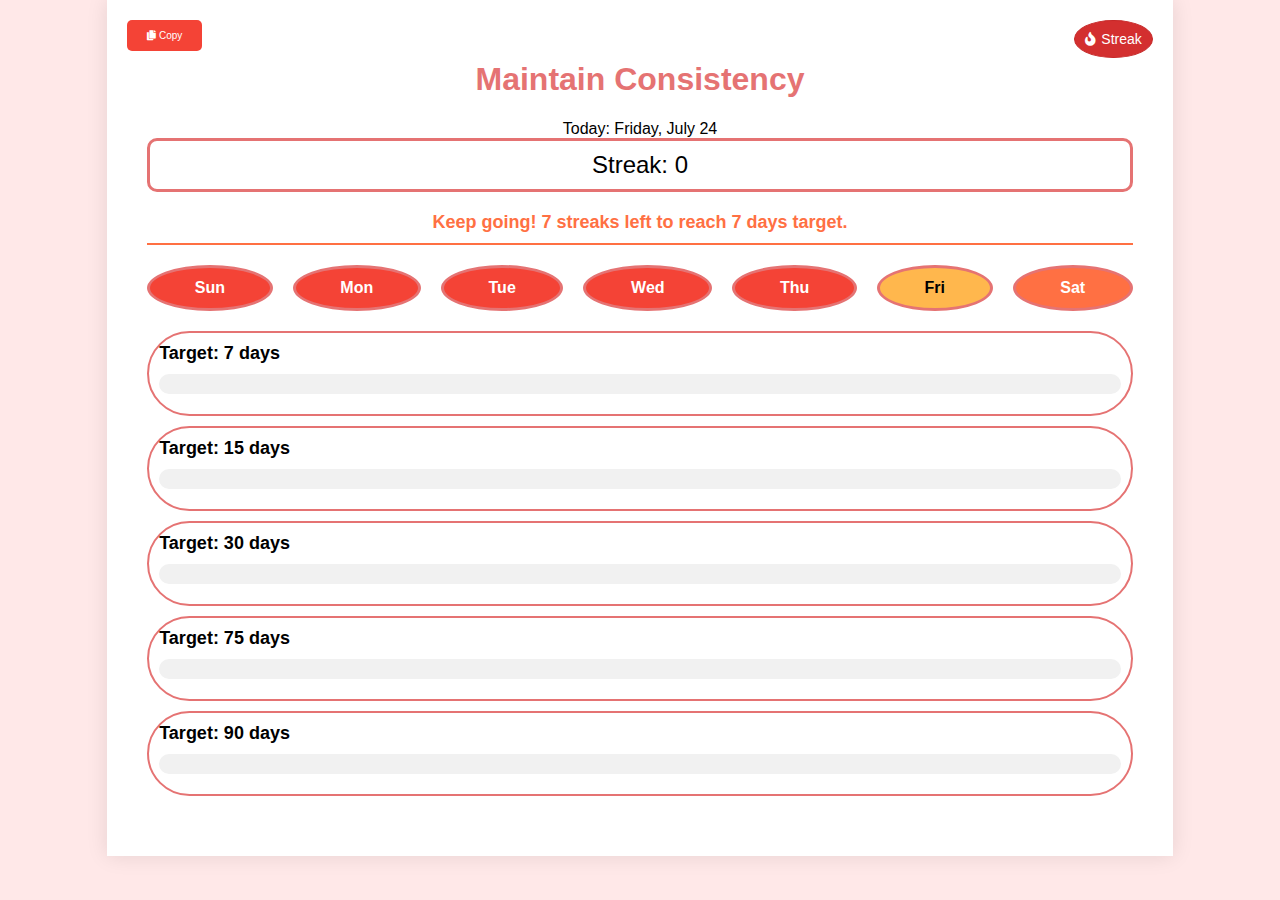
<file: indexx.html>
<!DOCTYPE html>
<html lang="en">
<head>
<meta charset="UTF-8">
<meta name="viewport" content="width=device-width, initial-scale=1.0">
<title>Study Streak Tracker</title>
<link rel="stylesheet" href="https://cdnjs.cloudflare.com/ajax/libs/font-awesome/5.15.4/css/all.min.css">
<style>
  body {
    font-family: 'Comic Sans MS', sans-serif;
    text-align: center;
    background-color: #ffe8e8;
    margin: 0;
    padding: 0;
    border: 0px solid #0000FF;
    position: relative;
  }
  h1 {
    color: #e57373;
  }
  #container {
    width: 77%;
   
    margin: 0px auto;
    background-color: #ffffff;
    border-radius: 0px;
    box-shadow: 0px 0px 20px rgba(0, 0, 0, 0.1);
    padding: 40px;
    position: relative;
    z-index: 1;
  }
  #streak {
    font-size: 24px;
    margin-bottom: 20px;
    border: 3px solid #e57373;
    border-radius: 10px;
    padding: 10px;
    background-color: #ffffff;
  }
  #message {
    font-size: 18px;
    margin-bottom: 20px;
  }
  #nextTargetMessage {
    font-size: 18px;
    margin: 20px 0;
    color: #ff7043;
    font-weight: bold;
    border-bottom: 2px solid #ff7043;
    padding-bottom: 10px;
  }
  #dayContainer {
    margin-top: 20px;
    display: flex;
    flex-wrap: wrap;
    justify-content: center;
    gap: 20px;
    overflow: hidden;
  }
  .dayCircle {
    flex: 1 1 auto;
    min-width: 40px;
    height: 40px;
    border: 3px solid #e57373;
    border-radius: 50%;
    display: flex;
    align-items: center;
    justify-content: center;
    font-weight: bold;
    color: #fff;
    background-color: #ff7043;
    transition: background-color 0.3s ease;
  }
  .marked {
    background-color: #f44336;
  }
  .currentDay {
    background-color: #ffb74d;
    color: #000;
  }
  .markedToday {
    background-color: #d32f2f;
  }
  #clickButton {
    padding: 10px; 
    font-size: 14px;
    background-color: #d32f2f;
    color: white;
    border: 1px solid #c62828;
    border-radius: 50%;
    cursor: pointer;
    transition: background-color 0.3s ease;
    position: absolute;
    top: 20px;
    right: 20px;
    z-index: 2;
    display: flex;
    align-items: center;
    justify-content: center;
  }
  #clickButton i {
    margin-right: 5px;
  }
  #clickButton:hover {
    background-color: #c62828;
  }
  #copyButton {
    padding: 10px 20px;
    font-size: 10px;
    background-color: #f44336;
    color: white;
    border: none;
    border-radius: 5px;
    cursor: pointer;
    transition: background-color 0.3s ease;
    position: absolute;
    top: 20px;
    left: 20px;
    z-index: 9999;
  }
  #copyButton:hover {
    background-color: #c62828;
  }
  #countdown {
    font-size: 24px;
    margin: 20px 0;
    color: #d32f2f;
    font-weight: bold;
  }
  #targetList {
    margin: 20px 0;
    text-align: left;
  }
  .targetItem {
    margin: 10px 0;
    padding: 10px;
    border: 2px solid #e57373;
    border-radius: 50px;
    background-color: #fff;
    position: relative;
    font-size: 18px;
    color: #000;
    font-weight: bold;
  }
  .progressBar {
    width: 100%;
    background-color: #f1f1f1;
    border-radius: 10px;
    height: 20px;
    margin: 10px 0;
    position: relative;
  }
  .progress {
    height: 100%;
    background-color: #ff7043;
    border-radius: 10px;
    text-align: center;
    color: #fff;
    font-weight: bold;
  }
  .completed {
    background-color: #4caf50;
  }
  .tickIcon {
    position: absolute;
    right: 10px;
    top: 10px;
    color: #388e3c;
    font-size: 30px;
    display: none;
  }
  .completed .tickIcon {
    display: block;
  }
  .modal {
    display: none;
    position: fixed;
    z-index: 999;
    left: 50%;
    top: 50%;
    transform: translate(-50%, -50%);
    background-color: white;
    padding: 20px;
    border: 1px solid #ccc;
    box-shadow: 0px 0px 10px rgba(0, 0, 0, 0.5);
    border-radius: 10px;
  }
  .modal-content {
    margin-bottom: 20px;
  }
  .modal input {
    padding: 10px;
    width: 80%;
    border-radius: 5px;
    border: 1px solid #ccc;
  }
  .modal button {
    padding: 10px 20px;
    font-size: 16px;
    background-color: #f44336;
    color: white;
    border: none;
    border-radius: 5px;
    cursor: pointer;
  }
  .modal button:hover {
    background-color: #c62828;
  }
  .close {
    position: absolute;
    top: 10px;
    right: 10px;
    font-size: 24px;
    cursor: pointer;
  }
</style>
</head>
<body>
<div id="container">
  <button id="copyButton"><i class="fas fa-copy"></i> Copy</button>
  <h1>Maintain Consistency</h1>
  <div id="currentDate"></div>
  <div id="streak">Streak: <span id="streakCount">0</span></div>
  <div id="message"></div>
  <div id="nextTargetMessage"></div>
  <div id="countdown"></div>
  <div id="dayContainer"></div>
  <button id="clickButton"><i class="fas fa-fire" style="color: #ffffff;"></i> Streak</button>
  <div id="targetList"></div>
</div>

<script>
document.addEventListener('DOMContentLoaded', function() {
  let daysOfWeek = ['Sun', 'Mon', 'Tue', 'Wed', 'Thu', 'Fri', 'Sat'];
  let today = new Date();
  let todayDay = today.getDay();
  let todayDate = today.toLocaleDateString();
  let dayContainer = document.getElementById('dayContainer');
  let targetList = document.getElementById('targetList');
  let nextTargetMessage = document.getElementById('nextTargetMessage');

  document.getElementById('currentDate').innerText = `Today: ${today.toLocaleDateString('en-US', { weekday: 'long', month: 'long', day: 'numeric' })}`;

  for (let i = 0; i < daysOfWeek.length; i++) {
    let dayCircle = document.createElement('div');
    dayCircle.classList.add('dayCircle');

    if (i < todayDay) {
      dayCircle.innerText = daysOfWeek[i];
      dayCircle.classList.add('marked');
    } else if (i === todayDay) {
      dayCircle.innerText = daysOfWeek[i];
      dayCircle.classList.add('currentDay');
    } else {
      dayCircle.innerText = daysOfWeek[i];
    }

    if (i === todayDay && localStorage.getItem('lastClickedTimestamp') === todayDate) {
      dayCircle.classList.add('markedToday');
    }

    dayContainer.appendChild(dayCircle);
  }

  let streak = parseInt(localStorage.getItem('streak')) || 0;
  document.getElementById('streakCount').innerText = streak;

  let lastClickedTimestamp = localStorage.getItem('lastClickedTimestamp');
  let yesterday = new Date();
  yesterday.setDate(yesterday.getDate() - 1);
  let yesterdayDate = yesterday.toLocaleDateString();

  if (lastClickedTimestamp && lastClickedTimestamp === todayDate) {
    document.getElementById('clickButton').disabled = true;
    document.getElementById('message').innerText = "You have already completed today's goal!";
  } else {
    if (lastClickedTimestamp && lastClickedTimestamp !== yesterdayDate) {
      streak = 0;
      localStorage.setItem('streak', streak);
    }
    document.getElementById('clickButton').disabled = false;
  }

  document.getElementById('clickButton').addEventListener('click', function() {
    streak++;
    document.getElementById('streakCount').innerText = streak;
    localStorage.setItem('lastClickedTimestamp', todayDate);
    localStorage.setItem('streak', streak);
    document.getElementById('clickButton').disabled = true;
    document.getElementById('message').innerText = "You have completed today's goal!";
    updateProgress();
  });

  function updateProgress() {
    const targets = [7, 15, 30, 75, 90]; // 3 months is approximately 90 days
    targetList.innerHTML = '';

    let nextTarget = targets.find(targetDays => streak < targetDays);
    let nextTargetDays = nextTarget || targets[targets.length - 1];

    targets.forEach(targetDays => {
      let progress = Math.min(100, (streak / targetDays) * 100);
      let completed = streak >= targetDays;

      let targetItem = document.createElement('div');
      targetItem.classList.add('targetItem');
      if (completed) {
        targetItem.classList.add('completed');
      }
      
      targetItem.innerHTML = `
        ${completed ? '<i class="fas fa-check tickIcon"></i>' : ''}
        Target: ${targetDays} days
        <div class="progressBar">
          <div class="progress" style="width: ${progress}%;"></div>
        </div>
      `;

      targetList.appendChild(targetItem);
    });

    updateNextTargetMessage(nextTargetDays);
  }

  function updateNextTargetMessage(nextTargetDays) {
    if (nextTargetDays) {
      let streaksLeft = nextTargetDays - streak;
      if (streaksLeft > 0) {
        nextTargetMessage.innerText = `Keep going! ${streaksLeft} streaks left to reach ${nextTargetDays} days target.`;
      } else {
        nextTargetMessage.innerText = `Congratulations! You've reached the ${nextTargetDays} days target!`;
      }
    }
  }

  updateProgress();

  document.getElementById('copyButton').addEventListener('click', function() {
    let streakCount = parseInt(document.getElementById('streakCount').innerText);
    let copyContent = `My current streak is ${streakCount} days!`;
    let textarea = document.createElement('textarea');
    textarea.value = copyContent;
    textarea.setAttribute('readonly', '');
    textarea.style.position = 'absolute';
    textarea.style.left = '-9999px';
    document.body.appendChild(textarea);
    textarea.select();
    document.execCommand('copy');
    document.body.removeChild(textarea);
    alert("Content copied to clipboard!");
  });
});
</script>
</body>
</html>
</file>
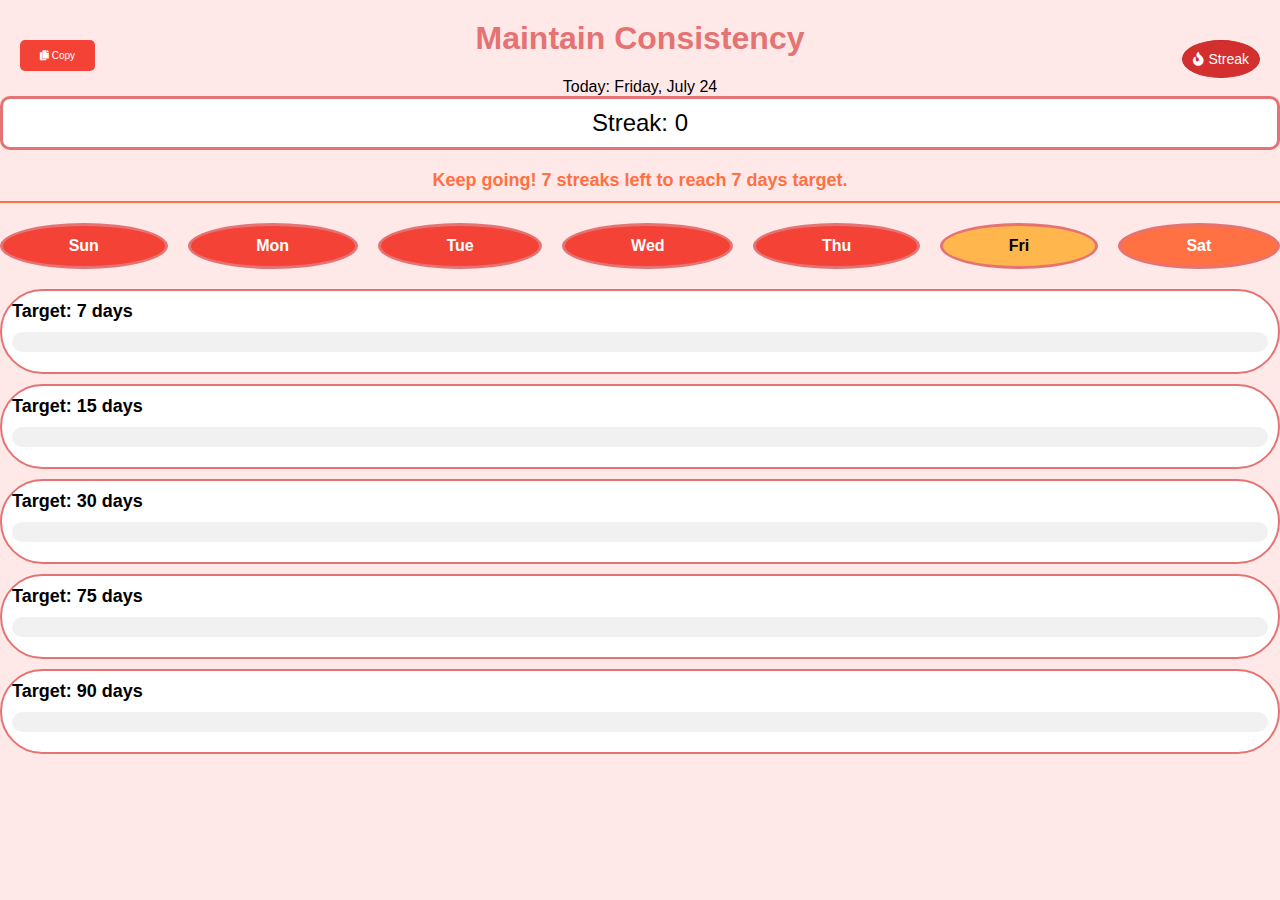
<file: indexxx.html>
<!DOCTYPE html>
<html lang="en">
<head>
  <meta charset="UTF-8">
  <meta name="viewport" content="width=device-width, initial-scale=1.0">
  <title>Study Streak Tracker</title>
  <link rel="stylesheet" href="https://cdnjs.cloudflare.com/ajax/libs/font-awesome/5.15.4/css/all.min.css">
  <style>
    body {
      font-family: 'Comic Sans MS', sans-serif;
      text-align: center;
      background-color: #ffe8e8;
      margin: 0;
      padding: 0;
      border: 0px solid #0000FF;
      position: relative;
    }
    h1 {
      color: #e57373;
      font-size: 2rem;
      margin-top: 20px;
    }
    #streak {
      font-size: 24px;
      margin-bottom: 20px;
      border: 3px solid #e57373;
      border-radius: 10px;
      padding: 10px;
      background-color: #ffffff;
    }
    #message {
      font-size: 18px;
      margin-bottom: 20px;
    }
    #nextTargetMessage {
      font-size: 18px;
      margin: 20px 0;
      color: #ff7043;
      font-weight: bold;
      border-bottom: 2px solid #ff7043;
      padding-bottom: 10px;
    }
    #dayContainer {
      margin-top: 20px;
      display: flex;
      flex-wrap: wrap;
      justify-content: center;
      gap: 20px;
      overflow: hidden;
    }
    .dayCircle {
      flex: 1 1 auto;
      min-width: 40px;
      height: 40px;
      border: 3px solid #e57373;
      border-radius: 50%;
      display: flex;
      align-items: center;
      justify-content: center;
      font-weight: bold;
      color: #fff;
      background-color: #ff7043;
      transition: background-color 0.3s ease;
    }
    .marked {
      background-color: #f44336;
    }
    .currentDay {
      background-color: #ffb74d;
      color: #000;
    }
    .markedToday {
      background-color: #d32f2f;
    }
    #clickButton {
      padding: 10px;
      font-size: 14px;
      background-color: #d32f2f;
      color: white;
      border: 1px solid #c62828;
      border-radius: 50%;
      cursor: pointer;
      transition: background-color 0.3s ease;
      position: absolute;
      top: 20px;
      right: 20px;
      z-index: 2;
      display: flex;
      align-items: center;
      justify-content: center;
    }
    #clickButton i {
      margin-right: 5px;
    }
    #clickButton:hover {
      background-color: #c62828;
    }
    #copyButton {
      padding: 10px 20px;
      font-size: 10px;
      background-color: #f44336;
      color: white;
      border: none;
      border-radius: 5px;
      cursor: pointer;
      transition: background-color 0.3s ease;
      position: absolute;
      top: 20px;
      left: 20px;
      z-index: 9999;
    }
    #copyButton:hover {
      background-color: #c62828;
    }
    #countdown {
      font-size: 24px;
      margin: 20px 0;
      color: #d32f2f;
      font-weight: bold;
    }
    #targetList {
      margin: 20px 0;
      text-align: left;
    }
    .targetItem {
      margin: 10px 0;
      padding: 10px;
      border: 2px solid #e57373;
      border-radius: 50px;
      background-color: #fff;
      position: relative;
      font-size: 18px;
      color: #000;
      font-weight: bold;
    }
    .progressBar {
      width: 100%;
      background-color: #f1f1f1;
      border-radius: 10px;
      height: 20px;
      margin: 10px 0;
      position: relative;
    }
    .progress {
      height: 100%;
      background-color: #ff7043;
      border-radius: 10px;
      text-align: center;
      color: #fff;
      font-weight: bold;
    }
    .completed {
      background-color: #4caf50;
    }
    .tickIcon {
      position: absolute;
      right: 10px;
      top: 10px;
      color: #388e3c;
      font-size: 30px;
      display: none;
    }
    .completed .tickIcon {
      display: block;
    }
    .modal {
      display: none;
      position: fixed;
      z-index: 999;
      left: 50%;
      top: 50%;
      transform: translate(-50%, -50%);
      background-color: white;
      padding: 20px;
      border: 1px solid #ccc;
      box-shadow: 0px 0px 10px rgba(0, 0, 0, 0.5);
      border-radius: 10px;
    }
    .modal-content {
      margin-bottom: 20px;
    }
    .modal input {
      padding: 10px;
      width: 80%;
      border-radius: 5px;
      border: 1px solid #ccc;
    }
    .modal button {
      padding: 10px 20px;
      font-size: 16px;
      background-color: #f44336;
      color: white;
      border: none;
      border-radius: 5px;
      cursor: pointer;
    }
    .modal button:hover {
      background-color: #c62828;
    }
    .close {
      position: absolute;
      top: 10px;
      right: 10px;
      font-size: 24px;
      cursor: pointer;
    }

    /* Responsive Styles */
    @media screen and (max-width: 768px) {
      h1 {
        font-size: 1.5rem;
      }
      #streak {
        font-size: 18px;
      }
      #message, #nextTargetMessage {
        font-size: 16px;
      }
      .dayCircle {
        font-size: 12px;
        min-width: 30px;
        height: 30px;
      }
      #clickButton {
        font-size: 12px;
        padding: 8px;
      }
      #copyButton {
        font-size: 8px;
        padding: 8px 16px;
      }
      .targetItem {
        font-size: 16px;
      }
    }
    @media screen and (max-width: 480px) {
      h1 {
        font-size: 1.2rem;
      }
      #streak {
        font-size: 16px;
      }
      .dayCircle {
        font-size: 10px;
        min-width: 25px;
        height: 25px;
      }
      #clickButton {
        font-size: 10px;
        padding: 6px;
      }
      #copyButton {
        font-size: 6px;
        padding: 6px 12px;
      }
      .targetItem {
        font-size: 14px;
      }
    }
  </style>
</head>
<body>
  <button id="copyButton"><i class="fas fa-copy"></i> Copy</button>
  <h1>Maintain Consistency</h1>
  <div id="currentDate"></div>
  <div id="streak">Streak: <span id="streakCount">0</span></div>
  <div id="message"></div>
  <div id="nextTargetMessage"></div>
  <div id="countdown"></div>
  <div id="dayContainer"></div>
  <button id="clickButton"><i class="fas fa-fire" style="color: #ffffff;"></i> Streak</button>
  <div id="targetList"></div>

  <script>
    document.addEventListener('DOMContentLoaded', function() {
      let daysOfWeek = ['Sun', 'Mon', 'Tue', 'Wed', 'Thu', 'Fri', 'Sat'];
      let today = new Date();
      let todayDay = today.getDay();
      let todayDate = today.toLocaleDateString();
      let dayContainer = document.getElementById('dayContainer');
      let targetList = document.getElementById('targetList');
      let nextTargetMessage = document.getElementById('nextTargetMessage');

      document.getElementById('currentDate').innerText = `Today: ${today.toLocaleDateString('en-US', { weekday: 'long', month: 'long', day: 'numeric' })}`;

      for (let i = 0; i < daysOfWeek.length; i++) {
        let dayCircle = document.createElement('div');
        dayCircle.classList.add('dayCircle');

        if (i < todayDay) {
          dayCircle.innerText = daysOfWeek[i];
          dayCircle.classList.add('marked');
        } else if (i === todayDay) {
          dayCircle.innerText = daysOfWeek[i];
          dayCircle.classList.add('currentDay');
        } else {
          dayCircle.innerText = daysOfWeek[i];
        }

        if (i === todayDay && localStorage.getItem('lastClickedTimestamp') === todayDate) {
          dayCircle.classList.add('markedToday');
        }

        dayContainer.appendChild(dayCircle);
      }

      let streak = parseInt(localStorage.getItem('streak')) || 0;
      document.getElementById('streakCount').innerText = streak;

      let lastClickedTimestamp = localStorage.getItem('lastClickedTimestamp');
      let yesterday = new Date();
      yesterday.setDate(yesterday.getDate() - 1);
      let yesterdayDate = yesterday.toLocaleDateString();

      if (lastClickedTimestamp && lastClickedTimestamp === todayDate) {
        document.getElementById('clickButton').disabled = true;
        document.getElementById('message').innerText = "You have already completed today's goal!";
      } else {
        if (lastClickedTimestamp && lastClickedTimestamp !== yesterdayDate) {
          streak = 0;
          localStorage.setItem('streak', streak);
        }
        document.getElementById('clickButton').disabled = false;
      }

      document.getElementById('clickButton').addEventListener('click', function() {
        streak++;
        document.getElementById('streakCount').innerText = streak;
        localStorage.setItem('lastClickedTimestamp', todayDate);
        localStorage.setItem('streak', streak);
        document.getElementById('clickButton').disabled = true;
        document.getElementById('message').innerText = "You have completed today's goal!";
        updateProgress();
      });

      function updateProgress() {
        const targets = [7, 15, 30, 75, 90]; // 3 months is approximately 90 days
        targetList.innerHTML = '';

        let nextTarget = targets.find(targetDays => streak < targetDays);
        let nextTargetDays = nextTarget || targets[targets.length - 1];

        targets.forEach(targetDays => {
          let progress = Math.min(100, (streak / targetDays) * 100);
          let completed = streak >= targetDays;

          let targetItem = document.createElement('div');
          targetItem.classList.add('targetItem');
          if (completed) {
            targetItem.classList.add('completed');
          }

          targetItem.innerHTML = `
            ${completed ? '<i class="fas fa-check tickIcon"></i>' : ''}
            Target: ${targetDays} days
            <div class="progressBar">
              <div class="progress" style="width: ${progress}%;"></div>
            </div>
          `;

          targetList.appendChild(targetItem);
        });

        updateNextTargetMessage(nextTargetDays);
      }

      function updateNextTargetMessage(nextTargetDays) {
        if (nextTargetDays) {
          let streaksLeft = nextTargetDays - streak;
          if (streaksLeft > 0) {
            nextTargetMessage.innerText = `Keep going! ${streaksLeft} streaks left to reach ${nextTargetDays} days target.`;
          } else {
            nextTargetMessage.innerText = `Congratulations! You've reached the ${nextTargetDays} days target!`;
          }
        }
      }

      updateProgress();

      document.getElementById('copyButton').addEventListener('click', function() {
        let streakCount = parseInt(document.getElementById('streakCount').innerText);
        let copyContent = `My current streak is ${streakCount} days!`;
        let textarea = document.createElement('textarea');
        textarea.value = copyContent;
        textarea.setAttribute('readonly', '');
        textarea.style.position = 'absolute';
        textarea.style.left = '-9999px';
        document.body.appendChild(textarea);
        textarea.select();
        document.execCommand('copy');
        document.body.removeChild(textarea);
        alert("Content copied to clipboard!");
      });
    });
  </script>
</body>
</html>
</file>
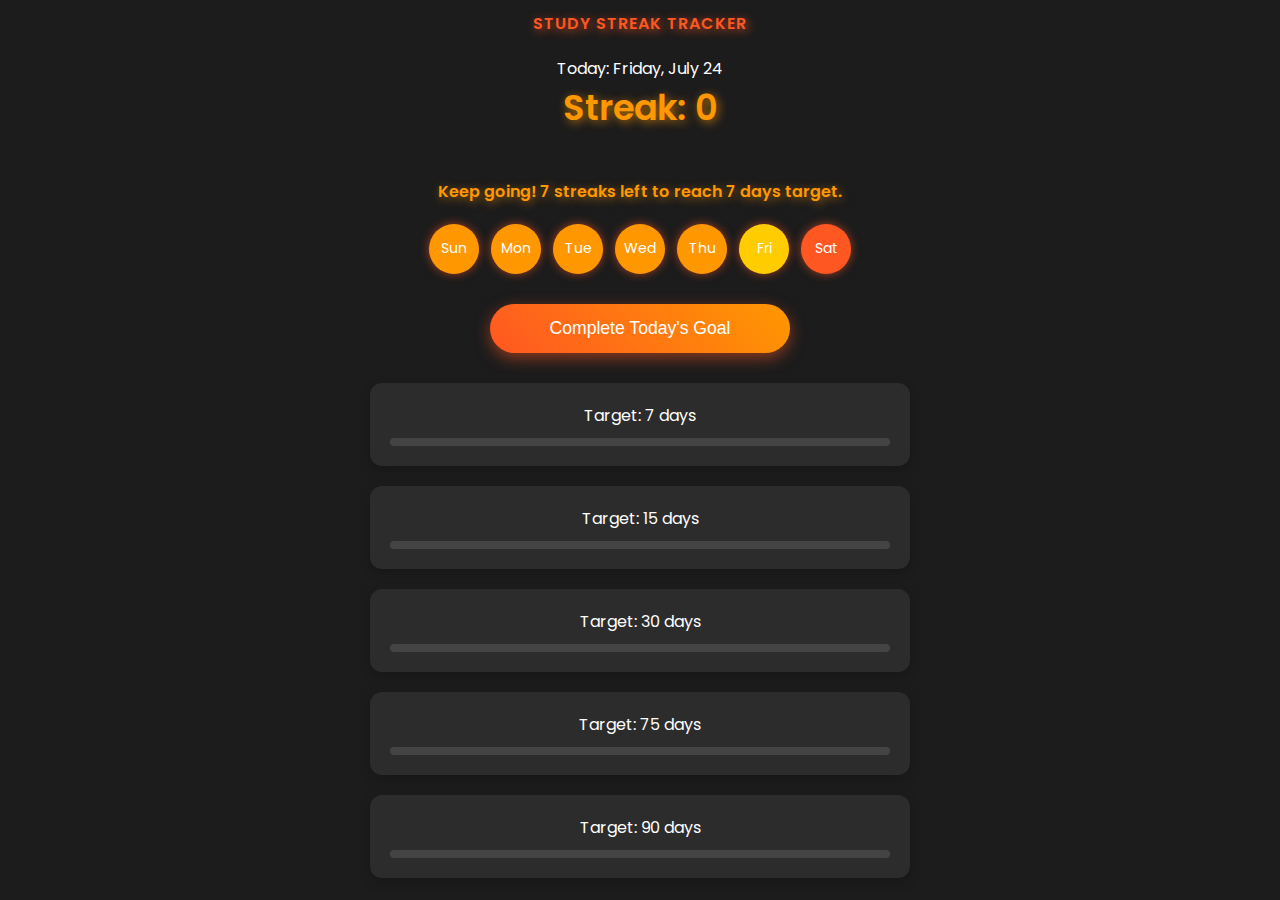
<file: streaks.html>
<!DOCTYPE html>
<html lang="en">
<head>
  <meta charset="UTF-8">
  <meta name="viewport" content="width=device-width, initial-scale=1.0">
  <title>Study Streak Tracker</title>
  <link href="https://fonts.googleapis.com/css2?family=Poppins:wght@300;500;600&display=swap" rel="stylesheet">
  <style>
    body {
      font-family: 'Poppins', sans-serif;
      background-color: #1c1c1c;
      margin: 0;
      padding: 0;
      display: flex;
      flex-direction: column;
      align-items: center;
      justify-content: center;
      color: white;
      overflow: allow;
    }

    h1 {
      font-size: 1rem;
      color: #ff5722;
      margin-bottom: 20px;
      text-align: center;
      font-weight: 600;
      letter-spacing: 1px;
      text-transform: uppercase;
      text-shadow: 2px 2px 10px rgba(255, 87, 34, 0.8);
    }

    .streak {
      font-size: 2.2rem;
      font-weight: 600;
      color: #ff9800;
      margin-bottom: 20px;
      text-shadow: 2px 2px 10px rgba(255, 152, 0, 0.7);
    }

    .message {
      font-size: 1.1rem;
      color: #ffcc00;
      text-align: center;
      margin-bottom: 25px;
      text-shadow: 2px 2px 10px rgba(255, 193, 7, 0.7);
    }

    .day-container {
      display: flex;
      justify-content: center;
      gap: 12px;
      flex-wrap: wrap;
      margin-bottom: 30px;
    }

    .day-circle {
      width: 50px;
      height: 50px;
      background-color: #ff5722;
      color: white;
      border-radius: 50%;
      display: flex;
      align-items: center;
      justify-content: center;
      font-size: 14px;
      cursor: pointer;
      transition: background-color 0.3s ease, transform 0.3s ease, box-shadow 0.3s ease;
      box-shadow: 0 0 10px rgba(255, 87, 34, 0.6);
    }

    .day-circle:hover {
      transform: scale(1.1);
      box-shadow: 0 0 20px rgba(255, 87, 34, 1);
    }

    .marked {
      background-color: #ff9800;
    }

    .current-day {
      background-color: #ffcc00;
    }

    .marked-today {
      background-color: #ff4081;
    }

    .button {
      padding: 14px 25px;
      font-size: 1.1rem;
      background: linear-gradient(45deg, #ff5722, #ff9800);
      color: white;
      border: none;
      border-radius: 50px;
      cursor: pointer;
      width: 100%;
      max-width: 300px;
      transition: background 0.3s ease, transform 0.3s ease;
      margin-bottom: 30px;
      box-shadow: 0 5px 15px rgba(255, 87, 34, 0.5);
    }

    .button:disabled {
      background: linear-gradient(45deg, #bdbdbd, #9e9e9e);
      cursor: not-allowed;
    }

    .button:hover {
      background: linear-gradient(45deg, #ff9800, #ff5722);
      transform: scale(1.05);
    }

    .progress-bar {
      width: 100%;
      background-color: #444;
      border-radius: 10px;
      height: 8px;
      margin-top: 10px;
    }

    .progress {
      height: 100%;
      background-color: #ff5722;
      border-radius: 10px;
    }

    .completed .progress {
      background-color: #ff9800;
    }

    .target-item {
      background-color: #2c2c2c;
      padding: 20px;
      margin-bottom: 20px;
      border-radius: 12px;
      box-shadow: 0 4px 12px rgba(0, 0, 0, 0.2);
      width: 100%;
      max-width: 450px;
      text-align: center;
      transition: transform 0.3s ease, box-shadow 0.3s ease;
      color: white;
    }

    .target-item:hover {
      transform: translateY(-5px);
      box-shadow: 0 6px 18px rgba(255, 87, 34, 0.6);
    }

    .target-item i {
      color: #ff5722;
      font-size: 24px;
      display: none;
    }

    .completed i {
      display: inline-block;
    }

    .target-item span {
      font-size: 1rem;
      font-weight: 600;
      color: #ff5722;
    }

    .target-item .progress-bar {
      margin-top: 10px;
    }

    .target-message {
      font-size: 1rem;
      color: #ff9800;
      font-weight: 600;
      text-align: center;
      margin-bottom: 20px;
      text-shadow: 2px 2px 10px rgba(255, 152, 0, 0.6);
    }

    /* Responsive Design */
    @media screen and (max-width: 768px) {
      h1 {
        font-size: 2.2rem;
      }

      .streak {
        font-size: 1.7rem;
      }

      .day-circle {
        width: 40px;
        height: 40px;
        font-size: 12px;
      }

      .target-item {
        font-size: 0.9rem;
        padding: 15px;
      }

      .button {
        font-size: 1rem;
        padding: 12px 18px;
      }
    }

    @media screen and (max-width: 480px) {
      h1 {
        font-size: 1.8rem;
      }

      .day-circle {
        width: 35px;
        height: 35px;
        font-size: 11px;
      }

      .button {
        font-size: 0.9rem;
        padding: 10px 16px;
      }
    }
    #targetList {
  width: 100%;
  display: flex;
  flex-direction: column;
  align-items: center;
  padding: 0 20px; /* Optional: Add some padding for spacing */
  box-sizing: border-box;
}

.target-item {
  width: 100%;
  max-width: 500px; /* Ensure they don't grow too large on wide screens */
  padding: 20px;
  margin-bottom: 20px;
  border-radius: 12px;
  box-shadow: 0 4px 12px rgba(0, 0, 0, 0.2);
  text-align: center;
  transition: transform 0.3s ease, box-shadow 0.3s ease;
  color: white;
}

.target-item:hover {
  transform: translateY(-5px);
  box-shadow: 0 6px 18px rgba(255, 87, 34, 0.6);
}

/* Optional: Add a margin for responsiveness */
@media screen and (max-width: 768px) {
  .target-item {
    padding: 15px;
  }
}

@media screen and (max-width: 480px) {
  .target-item {
    padding: 10px;
  }
}

  </style>
</head>
<body>
  <h1>Study Streak Tracker</h1>
  <div id="currentDate"></div>
  <div class="streak" id="streak">Streak: <span id="streakCount">0</span></div>
  <div class="message" id="message"></div>
  <div class="target-message" id="nextTargetMessage"></div>
  <div class="day-container" id="dayContainer"></div>
  <button id="clickButton" class="button">Complete Today's Goal</button>
  <div id="targetList"></div>

  <script>
    document.addEventListener('DOMContentLoaded', function() {
      const daysOfWeek = ['Sun', 'Mon', 'Tue', 'Wed', 'Thu', 'Fri', 'Sat'];
      const today = new Date();
      const todayDay = today.getDay();
      const todayDate = today.toLocaleDateString();
      const dayContainer = document.getElementById('dayContainer');
      const targetList = document.getElementById('targetList');
      const nextTargetMessage = document.getElementById('nextTargetMessage');

      document.getElementById('currentDate').innerText = `Today: ${today.toLocaleDateString('en-US', { weekday: 'long', month: 'long', day: 'numeric' })}`;

      // Creating day circles for the week
      for (let i = 0; i < daysOfWeek.length; i++) {
        const dayCircle = document.createElement('div');
        dayCircle.classList.add('day-circle');

        if (i < todayDay) {
          dayCircle.innerText = daysOfWeek[i];
          dayCircle.classList.add('marked');
        } else if (i === todayDay) {
          dayCircle.innerText = daysOfWeek[i];
          dayCircle.classList.add('current-day');
        } else {
          dayCircle.innerText = daysOfWeek[i];
        }

        if (i === todayDay && localStorage.getItem('lastClickedTimestamp') === todayDate) {
          dayCircle.classList.add('marked-today');
        }

        dayContainer.appendChild(dayCircle);
      }

      let streak = parseInt(localStorage.getItem('streak')) || 0;
      document.getElementById('streakCount').innerText = streak;

      const lastClickedTimestamp = localStorage.getItem('lastClickedTimestamp');
      const yesterday = new Date();
      yesterday.setDate(yesterday.getDate() - 1);
      const yesterdayDate = yesterday.toLocaleDateString();

      if (lastClickedTimestamp && lastClickedTimestamp === todayDate) {
        document.getElementById('clickButton').disabled = true;
        document.getElementById('message').innerText = "You have already completed today's goal!";
      } else {
        if (lastClickedTimestamp && lastClickedTimestamp !== yesterdayDate) {
          streak = 0;
          localStorage.setItem('streak', streak);
        }
        document.getElementById('clickButton').disabled = false;
      }

      document.getElementById('clickButton').addEventListener('click', function() {
        streak++;
        document.getElementById('streakCount').innerText = streak;
        localStorage.setItem('lastClickedTimestamp', todayDate);
        localStorage.setItem('streak', streak);
        document.getElementById('clickButton').disabled = true;
        document.getElementById('message').innerText = "You have completed today's goal!";
        updateProgress();
      });

      function updateProgress() {
        const targets = [7, 15, 30, 75, 90]; // Example target days
        targetList.innerHTML = '';

        let nextTarget = targets.find(targetDays => streak < targetDays);
        let nextTargetDays = nextTarget || targets[targets.length - 1];

        targets.forEach(targetDays => {
          const progress = Math.min(100, (streak / targetDays) * 100);
          const completed = streak >= targetDays;

          const targetItem = document.createElement('div');
          targetItem.classList.add('target-item');
          if (completed) {
            targetItem.classList.add('completed');
          }

          targetItem.innerHTML = `
            ${completed ? '<i class="fas fa-check"></i>' : ''}
            Target: ${targetDays} days
            <div class="progress-bar">
              <div class="progress" style="width: ${progress}%;"></div>
            </div>
          `;

          targetList.appendChild(targetItem);
        });

        updateNextTargetMessage(nextTargetDays);
      }

      function updateNextTargetMessage(nextTargetDays) {
        if (nextTargetDays) {
          const streaksLeft = nextTargetDays - streak;
          if (streaksLeft > 0) {
            nextTargetMessage.innerText = `Keep going! ${streaksLeft} streaks left to reach ${nextTargetDays} days target.`;
          } else {
            nextTargetMessage.innerText = `Congratulations! You've reached the ${nextTargetDays} days target!`;
          }
        }
      }

      updateProgress();
    });
  </script>
</body>
</html>
</file>
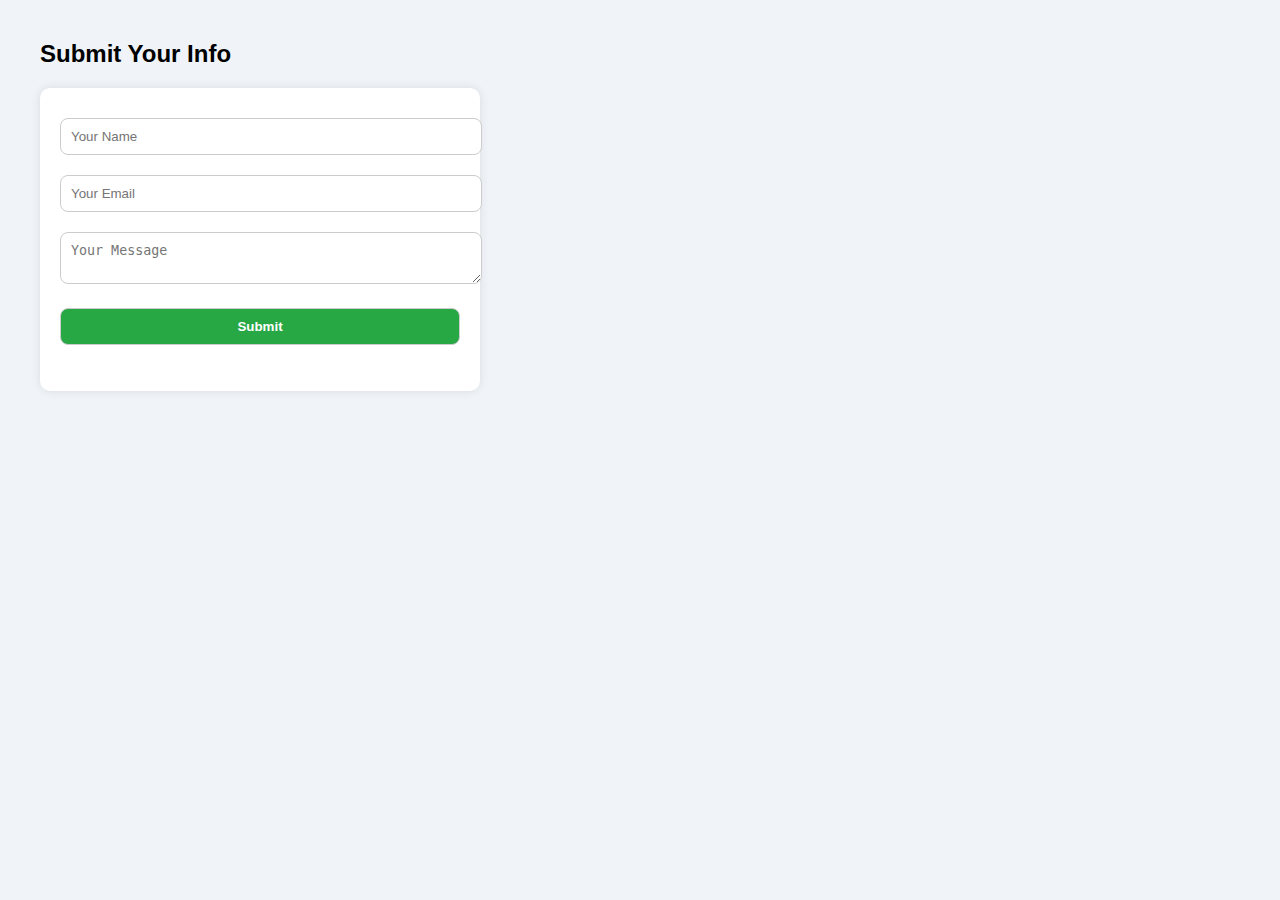
<file: sub.html>
<!DOCTYPE html>
<html>
<head>
  <title>Submit to Google Sheets</title>
  <style>
    body {
      font-family: Arial, sans-serif;
      margin: 40px;
      background: #f0f4f8;
    }
    form {
      background: white;
      padding: 20px;
      border-radius: 10px;
      max-width: 400px;
      box-shadow: 0 0 10px rgba(0,0,0,0.1);
    }
    input, textarea, button {
      width: 100%;
      padding: 10px;
      margin: 10px 0;
      border: 1px solid #ccc;
      border-radius: 8px;
    }
    button {
      background-color: #28a745;
      color: white;
      font-weight: bold;
      cursor: pointer;
    }
    .success {
      color: green;
    }
  </style>
</head>
<body>

<h2>Submit Your Info</h2>

<form id="dataForm">
  <input type="text" name="name" placeholder="Your Name" required />
  <input type="email" name="email" placeholder="Your Email" required />
  <textarea name="message" placeholder="Your Message" required></textarea>
  <button type="submit">Submit</button>
  <p class="success" id="responseMsg"></p>
</form>

<script>
  const scriptURL = 'https://script.google.com/macros/s/AKfycbxohp3f4U7E60BUNODRiIpM1XTVUO2bxtcEfCLqRu7jyPW6x4Z_rQvfjZzgF6sI-mmB/exec';
  const form = document.getElementById('dataForm');
  const responseMsg = document.getElementById('responseMsg');

  form.addEventListener('submit', e => {
    e.preventDefault();
    const formData = new FormData(form);
    
    fetch(scriptURL, { method: 'POST', body: formData })
      .then(response => {
        responseMsg.textContent = "Submitted successfully!";
        form.reset();
      })
      .catch(error => {
        responseMsg.textContent = "Error! Try again.";
        console.error('Error!', error.message);
      });
  });
</script>

</body>
</html>
</file>
